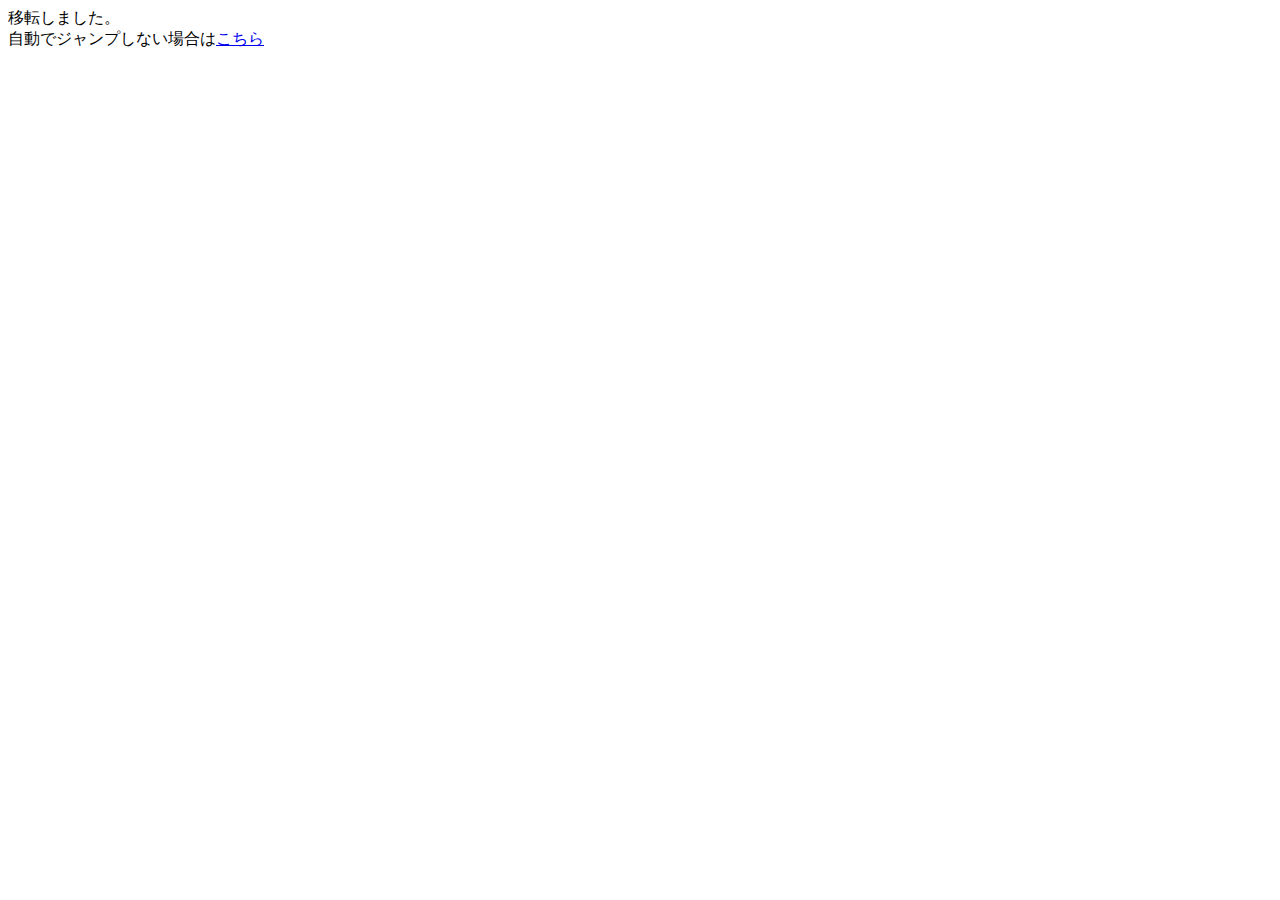
<file: public/index.html>
<!DOCTYPE html>
<html lang="ja">
  <head>
    <meta charset="utf-8" />
    <meta
      http-equiv="refresh"
      content="3;URL=https://arkw.net/contents/odeyame/"
    />
    <meta
      name="viewport"
      content="width=device-width,user-scalable=no,maximum-scale=1"
    />
  </head>
  <body>
    移転しました。<br />
    自動でジャンプしない場合は<a href="https://arkw.net/contents/odeyame/"
      >こちら</a
    >
  </body>
</html>
</file>
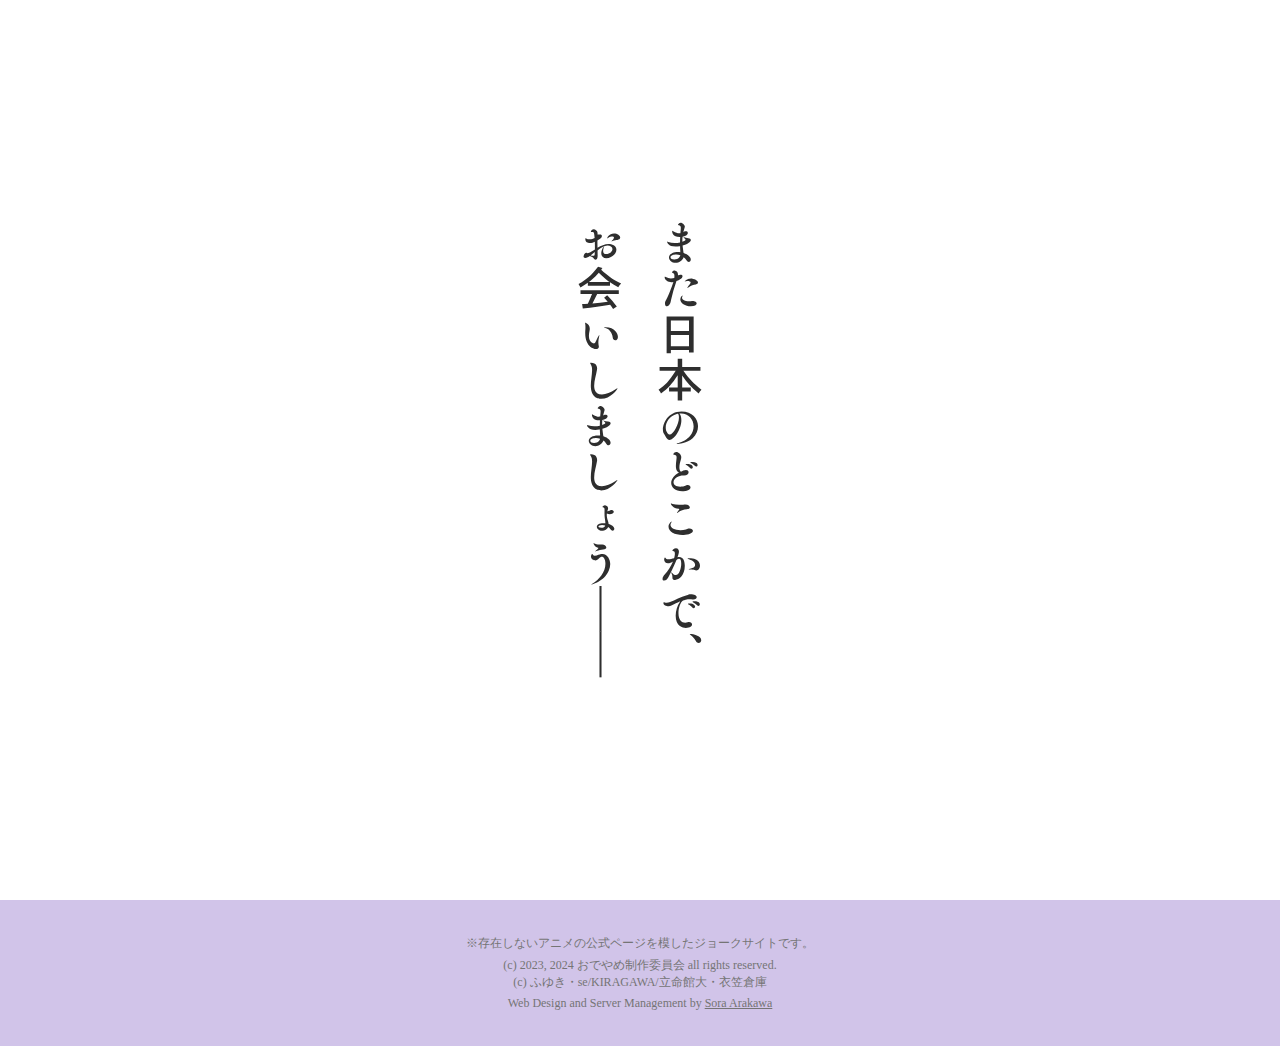
<file: public/index2.html>
<!DOCTYPE html>
<html lang="ja">
  <head>
    <!-- Google tag (gtag.js) -->
    <script
      async
      src="https://www.googletagmanager.com/gtag/js?id=G-SCQWSHWQSB"
    ></script>
    <script>
      window.dataLayer = window.dataLayer || [];
      function gtag() {
        dataLayer.push(arguments);
      }
      gtag("js", new Date());
      gtag("config", "G-SCQWSHWQSB");
    </script>
    <title>
      TVアニメ「おでかけ辞めますか？それとも人生辞めますか？」公式サイト
    </title>
    <meta charset="utf-8" />
    <meta
      name="viewport"
      content="width=device-width,user-scalable=no,maximum-scale=1"
    />
    <link rel="stylesheet" type="text/css" href="css/main.css" />
    <link rel="shortcut icon" href="favicon.ico" />
    <script type="text/javascript" src="js/jquery-3.7.0.min.js"></script>
    <script type="text/javascript" src="js/main.js"></script>
  </head>
  <body>
    <div class="header"></div>
    <div class="left">
      <div class="type">
        <img src="img/type.svg" />
      </div>
      <div class="logo">
        <img src="img/logo.svg" />
      </div>
      <div class="slider">
        <div class="slider-inner">
          <div
            class="slider-item"
            style="background-image: url('img/slideshow/slide1.png')"
          ></div>
          <div
            class="slider-item"
            style="background-image: url('img/slideshow/slide2.png')"
          ></div>
          <div
            class="slider-item"
            style="background-image: url('img/slideshow/slide3.png')"
          ></div>
          <div
            class="slider-item"
            style="background-image: url('img/slideshow/slide4.png')"
          ></div>
          <div
            class="slider-item"
            style="background-image: url('img/slideshow/slide5.png')"
          ></div>
        </div>
      </div>
      <div class="ticket">
        <img src="img/ticket.png" />
      </div>
    </div>
    <div class="right">
      <div id="phrase_pc">
        <img src="img/phrase_pc.png" />
      </div>
    </div>
    <div class="navi">
      <div class="social">
        <div class="heading"><img src="img/social.png" /></div>
        <div id="social_pc"></div>
      </div>
    </div>
    <div class="mobile-share">
      <div class="heading"><img src="img/social_mobile.png" /></div>
      <div id="social_mobile"></div>
    </div>
    <div class="main">
      <div class="footer">
        <p>※存在しないアニメの公式ページを模したジョークサイトです。</p>
        <p>
          (c) 2023, 2024 おでやめ制作委員会 all rights reserved.<br />
          (c) ふゆき・se/KIRAGAWA/立命館大・衣笠倉庫
        </p>
        <p>
          Web Design and Server Management by
          <a href="https://arkw.net/" target="blank">Sora Arakawa</a>
        </p>
      </div>
    </div>
    <div class="first">
      <div class="flex">
        <img src="img/first.svg" />
      </div>
    </div>
  </body>
</html>
</file>
<file: public/css/main.css>
* {
  margin: 0;
  padding: 0;
  box-sizing: border-box;
}

p {
  margin: 5px 0;
}

.header {
  width: calc(100% - 150px);
  height: 100%;
  position: absolute;
  left: 0;
  top: 0;
  background-image: url("../img/background.png");
  background-size: cover;
  background-position: 95% 50%;
}

.left {
  width: 40%;
  height: 100%;
  position: absolute;
  left: 40px;
  top: 0;
  text-align: center;
  background-color: #fff;
}

.left .type {
  margin-top: 8%;
}

.left .type img {
  width: 300px;
}

.left .logo {
  margin-top: 2%;
}

.left .logo img {
  width: 400px;
}

.left .slider {
  width: 100%;
  height: 30%;
  position: absolute;
  left: 0;
  bottom: 0;
  overflow: hidden;
}

.left .slider-inner,
.left .slider-item {
  height: 100%;
  overflow: hidden;
}

.left .slider-item {
  width: 100%;
  position: absolute;
  left: 0;
  top: 0;
  background-size: cover;
  background-position: center center;
  opacity: 0;
  animation: slideshow 25s infinite;
}

.left .slider-item:nth-of-type(1) {
  animation-delay: 0s;
}

.left .slider-item:nth-of-type(2) {
  animation-delay: 5s;
}

.left .slider-item:nth-of-type(3) {
  animation-delay: 10s;
}

.left .slider-item:nth-of-type(4) {
  animation-delay: 15s;
}

.left .slider-item:nth-of-type(5) {
  animation-delay: 20s;
}

.left .ticket {
  margin-top: 7%;
}

.left .ticket img {
  width: 380px;
  transform: rotate(-5deg);
}

.right {
  width: 150px;
  height: 100%;
  position: absolute;
  right: 0;
  top: 0;
  background-color: #fff;
}

.right #phrase_pc {
  margin-top: 15px;
}

.navi .social {
  width: 60px;
  height: 100%;
  position: absolute;
  left: 0;
  top: 0;
  background-color: #9575cd;
}

.navi .social .heading {
  margin-bottom: 5px;
}

.mobile-share {
  width: 100%;
  height: 100px;
  position: absolute;
  left: 0;
  top: calc(70% + 850px);
  background-color: #9575cd;
  display: none;
  text-align: center;
}

.mobile-share .heading {
  margin-top: 8px;
  margin-bottom: 2px;
  color: #fff;
  font-size: 14px;
  font-weight: bold;
}

.mobile-share img {
  padding: 3px;
}

.main {
  width: 100%;
  position: absolute;
  left: 0;
  top: 100%;
}

.footer {
  padding: 30px 0;
  color: #757575;
  font-size: 12px;
  text-align: center;
  background-color: #d1c4e9;
}

.footer a {
  color: #757575;
}

.first {
  width: 100%;
  height: 100%;
  position: fixed;
  left: 0;
  top: 0;
}

.first .flex {
  display: flex;
  width: 100%;
  height: 100%;
  background-color: #fff;
  flex-flow: wrap;
  justify-content: space-around;
  align-items: center;
}

.first .flex img {
  height: 500px;
  display: none;
}

@keyframes slideshow {
  0% {
    opacity: 0;
  }
  15% {
    opacity: 1;
  }
  25% {
    opacity: 1;
  }
  30% {
    opacity: 0;
  }
  100% {
    opacity: 0;
  }
}

@media screen and (max-width: 758px), screen and (max-height: 878px) {
  .left .type {
    margin-top: 7%;
  }

  .left .type img {
    width: 250px;
  }

  .left .logo img {
    width: 350px;
  }

  .left .ticket img {
    width: 400px;
  }
}

@media screen and (max-width: 558px) {
  .left .type img {
    width: 250px;
  }

  .left .logo img {
    width: 300px;
  }

  .left .ticket img {
    width: 320px;
  }
}

@media screen and (max-width: 408px) {
  .left .ticket img {
    width: 260px;
  }
}

@media screen and (max-width: 1348px) {
  .header {
    width: 100%;
  }

  .left {
    width: 45%;
  }
}

@media screen and (max-width: 1198px) and (min-height: 758px) {
  .left .ticket {
    margin-top: 10%;
  }
}

@media screen and (max-width: 1198px), screen and (max-height: 758px) {
  .header {
    width: 100%;
    height: 70%;
  }

  .left {
    width: 100%;
    height: 850px;
    left: 0;
    top: 70%;
    border-top: solid 1px #757575;
  }

  .left .type {
    margin-top: 50px;
  }

  .left .ticket {
    margin-top: 50px;
  }

  .right {
    height: 70%;
  }

  .right,
  .right #phrase_pc img {
    width: 100px;
  }

  .navi {
    display: none;
  }

  .mobile-share {
    display: block;
  }

  .main {
    top: calc(70% + 950px);
  }
}

@media screen and (max-height: 658px) {
  .left .ticket {
    margin-top: 2%;
  }

  .right {
    display: none;
  }

  .first .flex img {
    height: 320px;
  }
}
</file>
